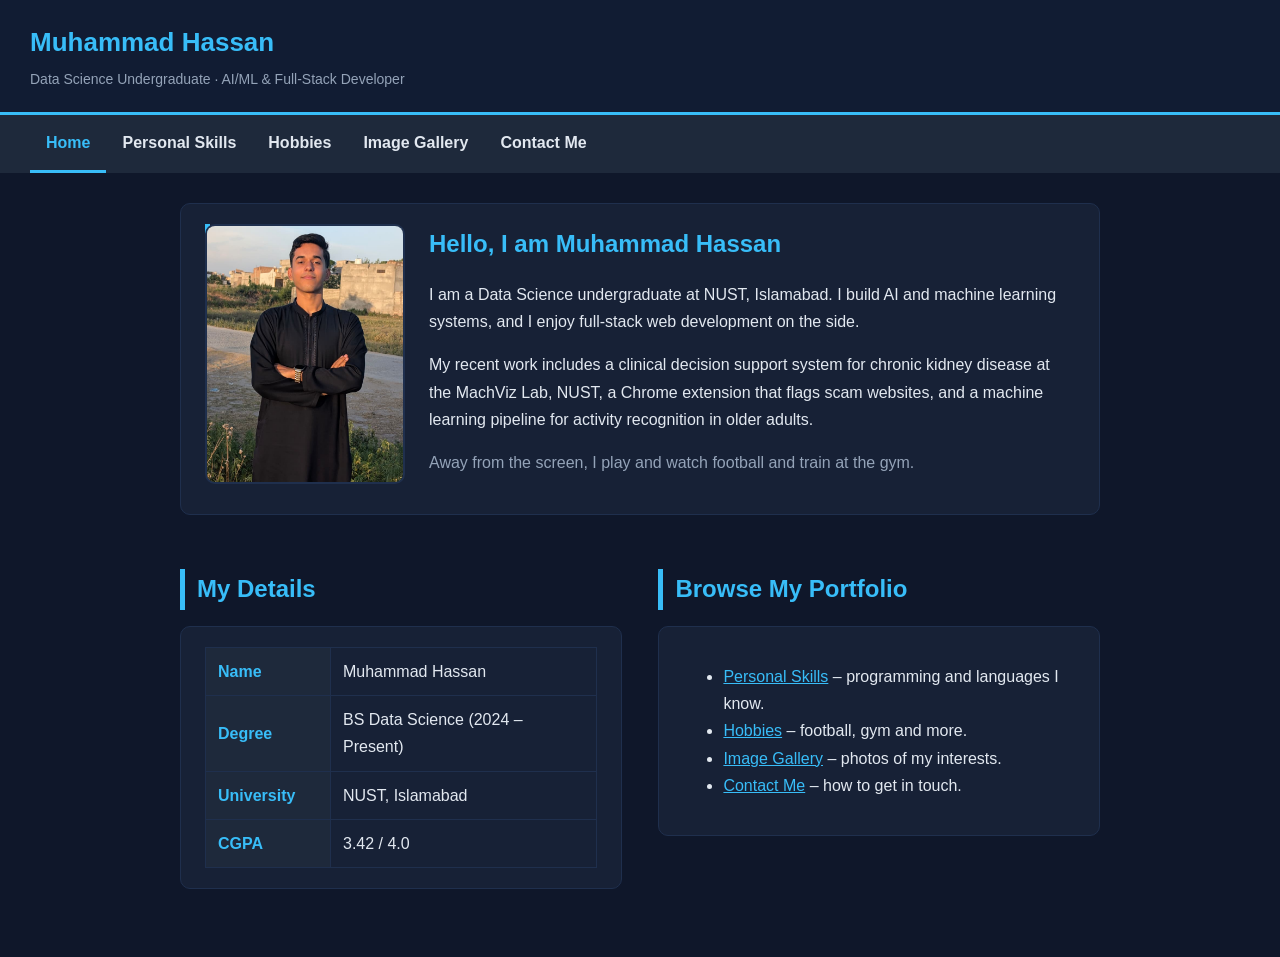
<file: index.html>
<!DOCTYPE html>
<html lang="en">
  <head>
    <meta charset="UTF-8" />
    <meta name="viewport" content="width=device-width, initial-scale=1.0" />
    <title>Home | Muhammad Hassan</title>
    <link rel="stylesheet" href="css/style.css" />
  </head>
  <body>
    <header>
      <h1>Muhammad Hassan</h1>
      <p>Data Science Undergraduate &middot; AI/ML &amp; Full-Stack Developer</p>
    </header>

    <nav class="clearfix">
      <ul class="clearfix">
        <li><a href="index.html" class="active">Home</a></li>
        <li><a href="skills.html">Personal Skills</a></li>
        <li><a href="hobbies.html">Hobbies</a></li>
        <li><a href="gallery.html">Image Gallery</a></li>
        <li><a href="contact.html">Contact Me</a></li>
      </ul>
    </nav>

    <main>
      <div class="card clearfix">
        <img class="profile-photo" src="images/profile.jpeg" alt="Photo of Muhammad Hassan" />
        <h2 class="page-title">Hello, I am Muhammad Hassan</h2>
        <p>
          I am a Data Science undergraduate at NUST, Islamabad. I build AI and machine
          learning systems, and I enjoy full-stack web development on the side.
        </p>
        <p>
          My recent work includes a clinical decision support system for chronic kidney
          disease at the MachViz Lab, NUST, a Chrome extension that flags scam websites,
          and a machine learning pipeline for activity recognition in older adults.
        </p>
        <p class="muted">
          Away from the screen, I play and watch football and train at the gym.
        </p>
      </div>

      <div class="clearfix">
        <div class="col-half">
          <h2>My Details</h2>
          <div class="card">
            <table>
              <tr><th>Name</th><td>Muhammad Hassan</td></tr>
              <tr><th>Degree</th><td>BS Data Science (2024 &ndash; Present)</td></tr>
              <tr><th>University</th><td>NUST, Islamabad</td></tr>
              <tr><th>CGPA</th><td>3.42 / 4.0</td></tr>
            </table>
          </div>
        </div>

        <div class="col-half">
          <h2>Browse My Portfolio</h2>
          <div class="card">
            <ul>
              <li><a href="skills.html">Personal Skills</a> &ndash; programming and languages I know.</li>
              <li><a href="hobbies.html">Hobbies</a> &ndash; football, gym and more.</li>
              <li><a href="gallery.html">Image Gallery</a> &ndash; photos of my interests.</li>
              <li><a href="contact.html">Contact Me</a> &ndash; how to get in touch.</li>
            </ul>
          </div>
        </div>
      </div>
    </main>
  </body>
</html>
</file>
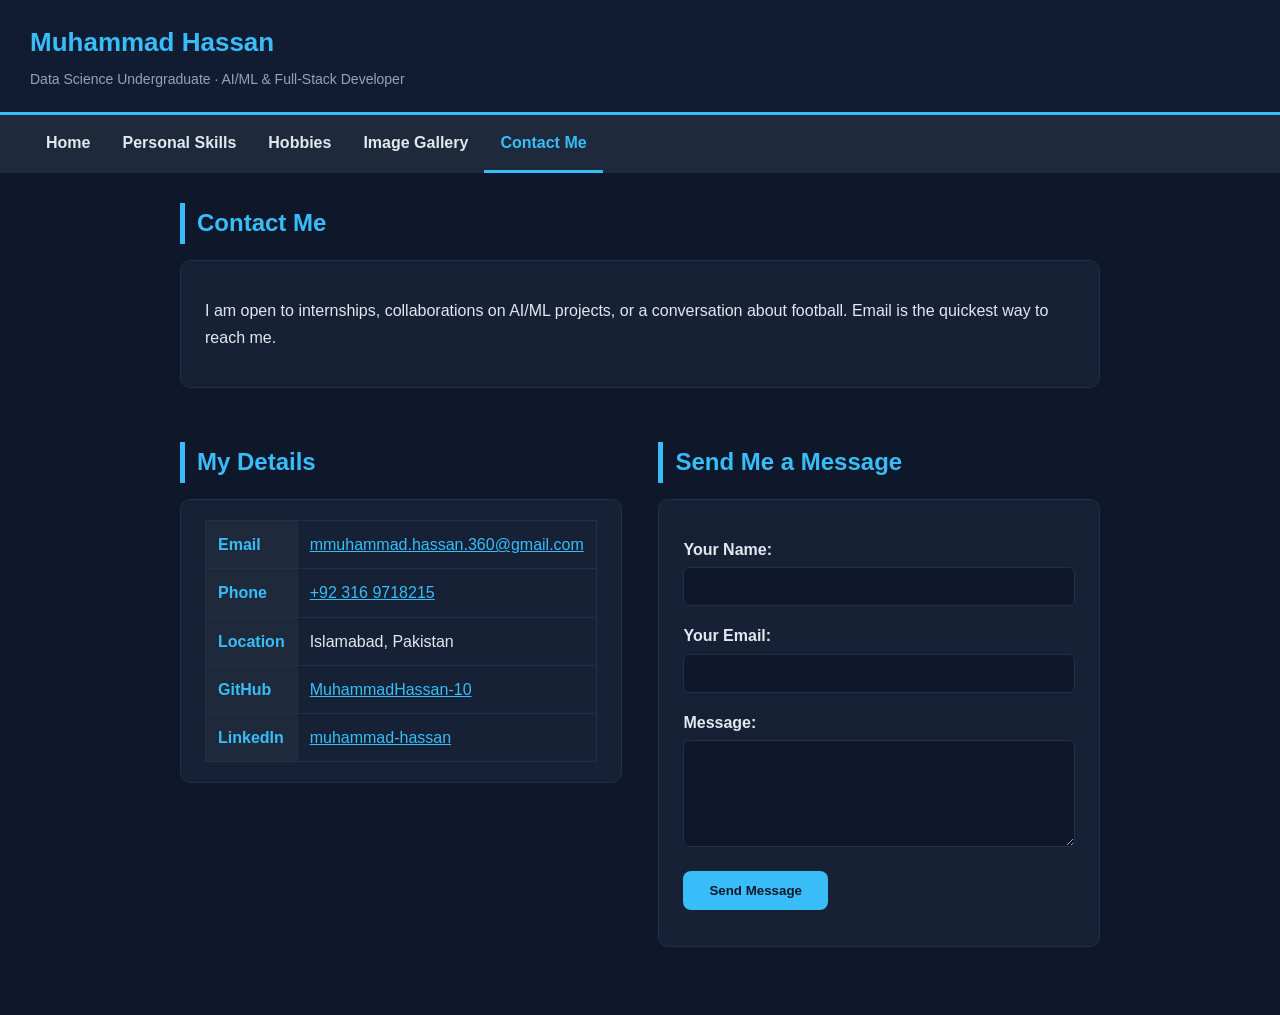
<file: contact.html>
<!DOCTYPE html>
<html lang="en">
  <head>
    <meta charset="UTF-8" />
    <meta name="viewport" content="width=device-width, initial-scale=1.0" />
    <title>Contact | Muhammad Hassan</title>
    <link rel="stylesheet" href="css/style.css" />
  </head>
  <body>
    <header>
      <h1>Muhammad Hassan</h1>
      <p>Data Science Undergraduate &middot; AI/ML &amp; Full-Stack Developer</p>
    </header>

    <nav class="clearfix">
      <ul class="clearfix">
        <li><a href="index.html">Home</a></li>
        <li><a href="skills.html">Personal Skills</a></li>
        <li><a href="hobbies.html">Hobbies</a></li>
        <li><a href="gallery.html">Image Gallery</a></li>
        <li><a href="contact.html" class="active">Contact Me</a></li>
      </ul>
    </nav>

    <main>
      <h2 class="page-title">Contact Me</h2>
      <div class="card">
        <p>
          I am open to internships, collaborations on AI/ML projects, or a conversation
          about football. Email is the quickest way to reach me.
        </p>
      </div>

      <div class="clearfix">
        <div class="col-half">
          <h2>My Details</h2>
          <div class="card">
            <table>
              <tr><th>Email</th><td><a href="mailto:mmuhammad.hassan.360@gmail.com">mmuhammad.hassan.360@gmail.com</a></td></tr>
              <tr><th>Phone</th><td><a href="tel:+923169718215">+92 316 9718215</a></td></tr>
              <tr><th>Location</th><td>Islamabad, Pakistan</td></tr>
              <tr><th>GitHub</th><td><a href="https://github.com/MuhammadHassan-10">MuhammadHassan-10</a></td></tr>
              <tr><th>LinkedIn</th><td><a href="https://linkedin.com/in/muhammad-hassan-02657128b">muhammad-hassan</a></td></tr>
            </table>
          </div>
        </div>

        <div class="col-half">
          <h2>Send Me a Message</h2>
          <div class="card">
            <form action="mailto:mmuhammad.hassan.360@gmail.com" method="post" enctype="text/plain">
              <p>
                <label for="name">Your Name:</label><br />
                <input type="text" id="name" name="name" required />
              </p>
              <p>
                <label for="email">Your Email:</label><br />
                <input type="email" id="email" name="email" required />
              </p>
              <p>
                <label for="message">Message:</label><br />
                <textarea id="message" name="message" rows="5" required></textarea>
              </p>
              <p><input type="submit" value="Send Message" /></p>
            </form>
          </div>
        </div>
      </div>
    </main>
  </body>
</html>
</file>
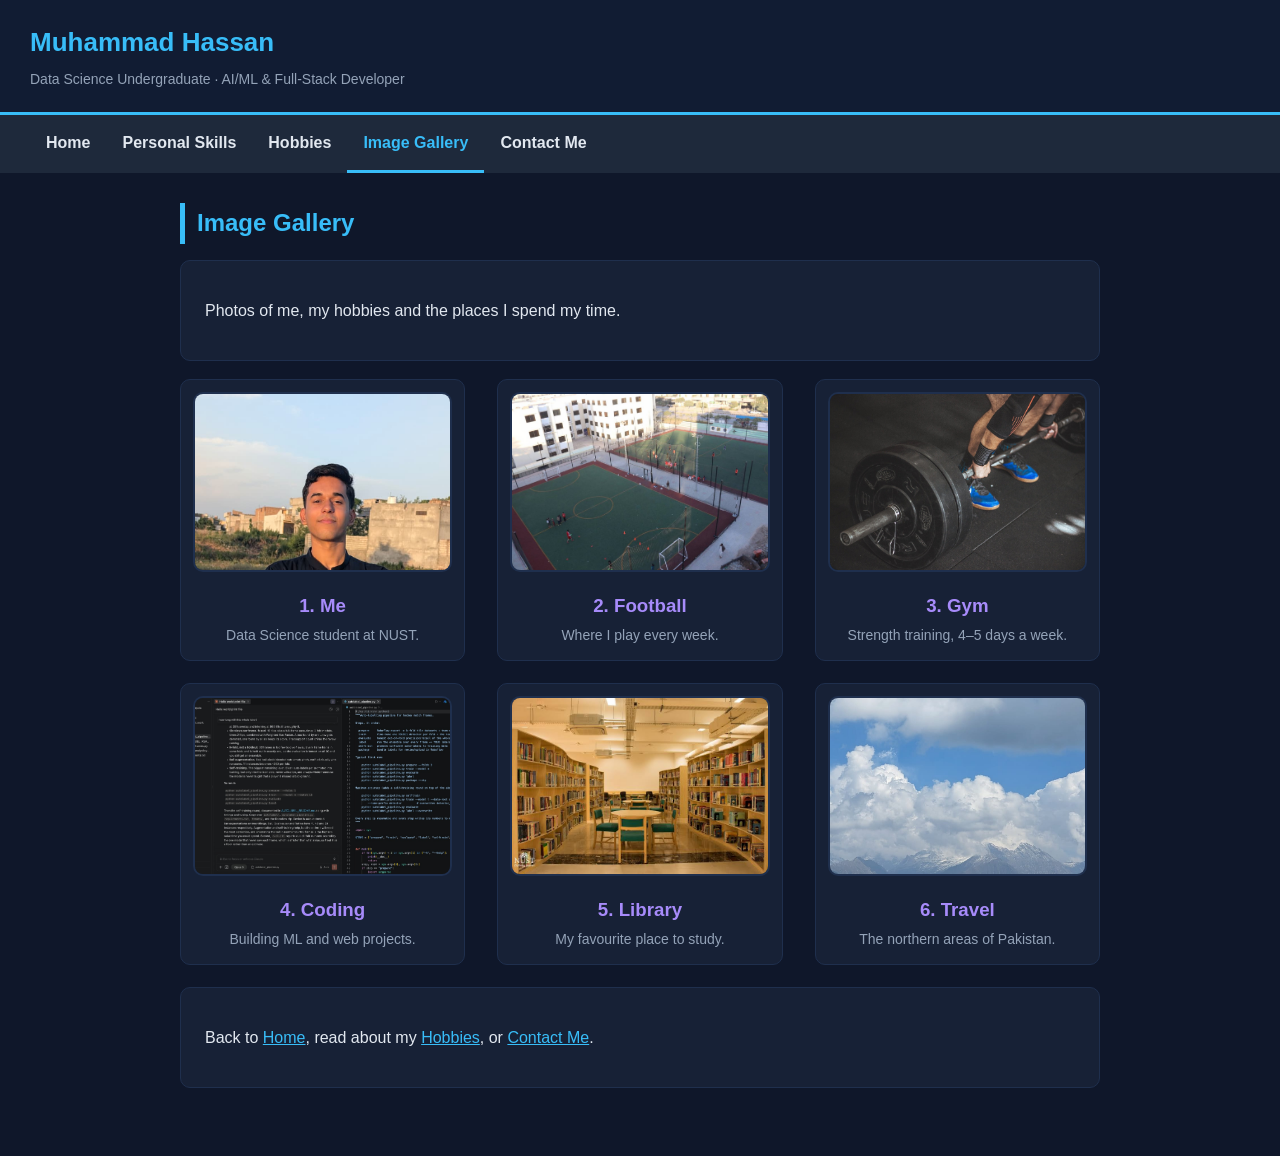
<file: gallery.html>
<!DOCTYPE html>
<html lang="en">
  <head>
    <meta charset="UTF-8" />
    <meta name="viewport" content="width=device-width, initial-scale=1.0" />
    <title>Gallery | Muhammad Hassan</title>
    <link rel="stylesheet" href="css/style.css" />
  </head>
  <body>
    <header>
      <h1>Muhammad Hassan</h1>
      <p>Data Science Undergraduate &middot; AI/ML &amp; Full-Stack Developer</p>
    </header>

    <nav class="clearfix">
      <ul class="clearfix">
        <li><a href="index.html">Home</a></li>
        <li><a href="skills.html">Personal Skills</a></li>
        <li><a href="hobbies.html">Hobbies</a></li>
        <li><a href="gallery.html" class="active">Image Gallery</a></li>
        <li><a href="contact.html">Contact Me</a></li>
      </ul>
    </nav>

    <main>
      <h2 class="page-title">Image Gallery</h2>
      <div class="card">
        <p>Photos of me, my hobbies and the places I spend my time.</p>
      </div>

      <div class="gallery clearfix">
        <div class="gallery-item">
          <img class="portrait" src="images/profile.jpeg" alt="Photo of Muhammad Hassan" />
          <h3>1. Me</h3>
          <p>Data Science student at NUST.</p>
        </div>
        <div class="gallery-item">
          <img src="images/football.jpg" alt="University football ground" />
          <h3>2. Football</h3>
          <p>Where I play every week.</p>
        </div>
        <div class="gallery-item">
          <img src="images/gym.jpg" alt="Barbell at the gym" />
          <h3>3. Gym</h3>
          <p>Strength training, 4&ndash;5 days a week.</p>
        </div>
        <div class="gallery-item">
          <img src="images/coding.jpeg" alt="Code editor with Python code" />
          <h3>4. Coding</h3>
          <p>Building ML and web projects.</p>
        </div>
        <div class="gallery-item">
          <img src="images/lib.jpeg" alt="University library" />
          <h3>5. Library</h3>
          <p>My favourite place to study.</p>
        </div>
        <div class="gallery-item">
          <img class="portrait" src="images/travel.jpeg" alt="Mountains in northern Pakistan" />
          <h3>6. Travel</h3>
          <p>The northern areas of Pakistan.</p>
        </div>
      </div>

      <div class="clear"></div>

      <div class="card">
        <p>
          Back to <a href="index.html">Home</a>, read about my
          <a href="hobbies.html">Hobbies</a>, or <a href="contact.html">Contact Me</a>.
        </p>
      </div>
    </main>
  </body>
</html>
</file>
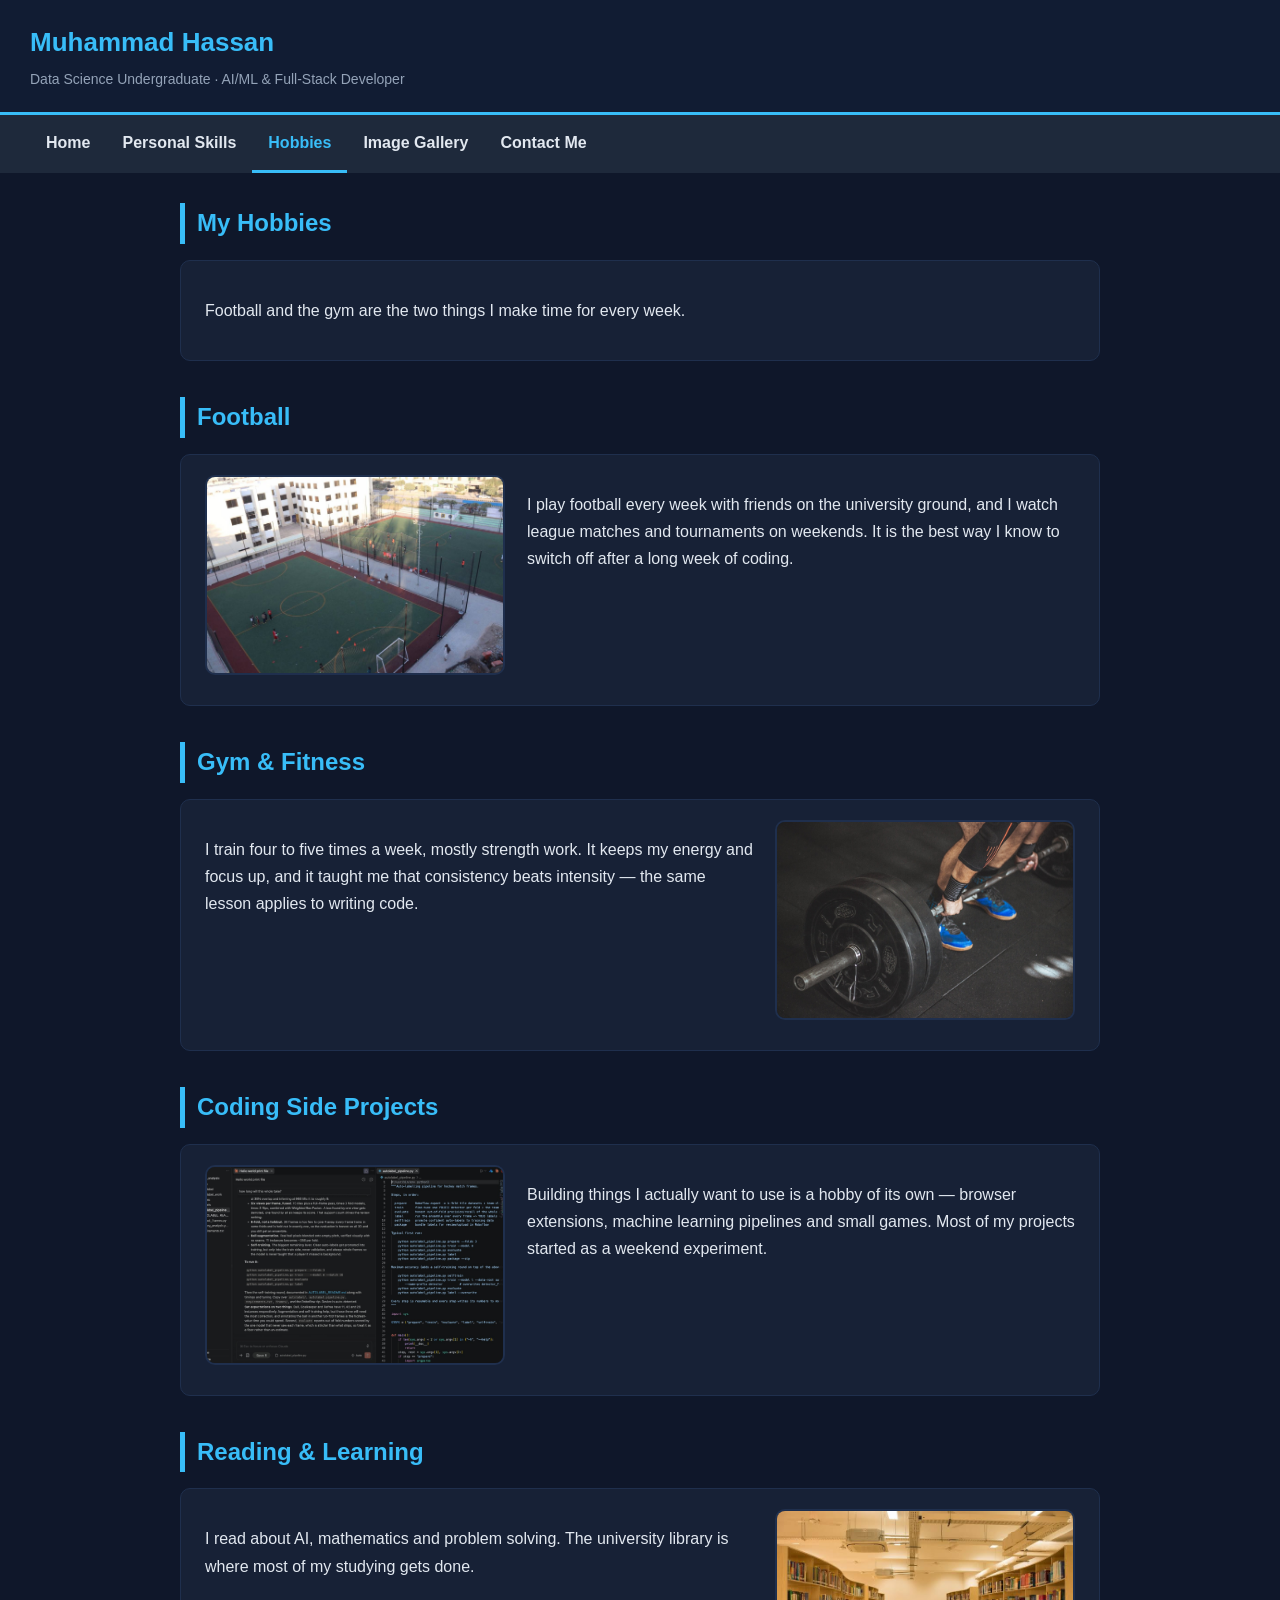
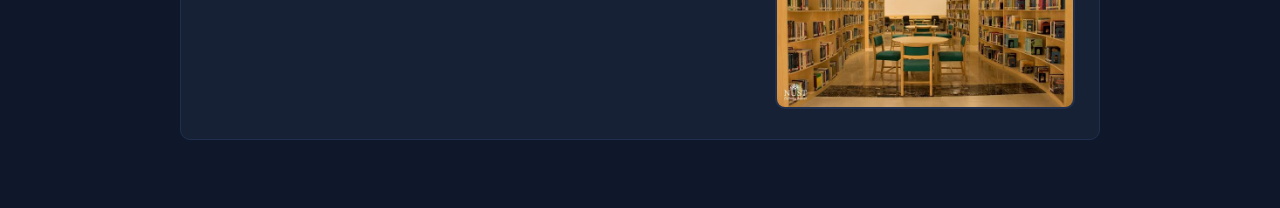
<file: hobbies.html>
<!DOCTYPE html>
<html lang="en">
  <head>
    <meta charset="UTF-8" />
    <meta name="viewport" content="width=device-width, initial-scale=1.0" />
    <title>Hobbies | Muhammad Hassan</title>
    <link rel="stylesheet" href="css/style.css" />
  </head>
  <body>
    <header>
      <h1>Muhammad Hassan</h1>
      <p>Data Science Undergraduate &middot; AI/ML &amp; Full-Stack Developer</p>
    </header>

    <nav class="clearfix">
      <ul class="clearfix">
        <li><a href="index.html">Home</a></li>
        <li><a href="skills.html">Personal Skills</a></li>
        <li><a href="hobbies.html" class="active">Hobbies</a></li>
        <li><a href="gallery.html">Image Gallery</a></li>
        <li><a href="contact.html">Contact Me</a></li>
      </ul>
    </nav>

    <main>
      <h2 class="page-title">My Hobbies</h2>
      <div class="card">
        <p>Football and the gym are the two things I make time for every week.</p>
      </div>

      <h2>Football</h2>
      <div class="card clearfix">
        <img class="float-left" src="images/football.jpg" alt="Football ground at my university" />
        <p>
          I play football every week with friends on the university ground, and I watch
          league matches and tournaments on weekends. It is the best way I know to switch
          off after a long week of coding.
        </p>
      </div>

      <h2>Gym &amp; Fitness</h2>
      <div class="card clearfix">
        <img class="float-right" src="images/gym.jpg" alt="Barbell loaded with weight plates at the gym" />
        <p>
          I train four to five times a week, mostly strength work. It keeps my energy and
          focus up, and it taught me that consistency beats intensity &mdash; the same
          lesson applies to writing code.
        </p>
      </div>

      <h2>Coding Side Projects</h2>
      <div class="card clearfix">
        <img class="float-left" src="images/coding.jpeg" alt="Code editor with a Python machine learning script" />
        <p>
          Building things I actually want to use is a hobby of its own &mdash; browser
          extensions, machine learning pipelines and small games. Most of my projects
          started as a weekend experiment.
        </p>
      </div>

      <h2>Reading &amp; Learning</h2>
      <div class="card clearfix">
        <img class="float-right" src="images/lib.jpeg" alt="University library reading area" />
        <p>
          I read about AI, mathematics and problem solving. The university library is
          where most of my studying gets done.
        </p>
      </div>
    </main>
  </body>
</html>
</file>
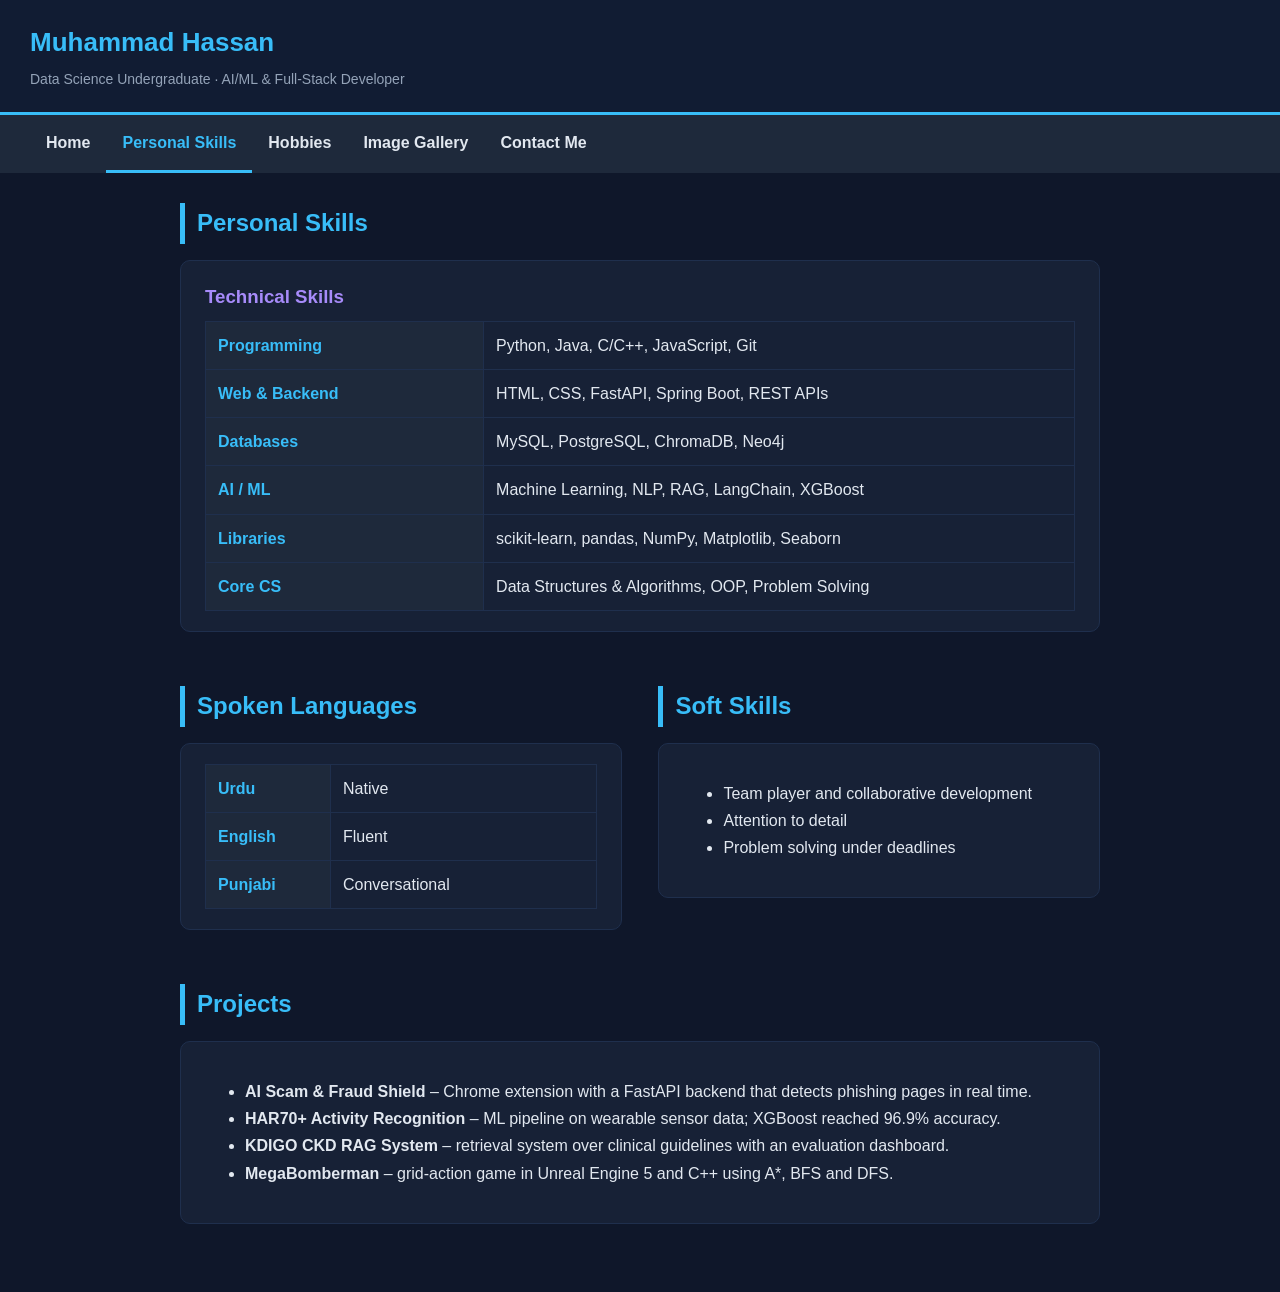
<file: skills.html>
<!DOCTYPE html>
<html lang="en">
  <head>
    <meta charset="UTF-8" />
    <meta name="viewport" content="width=device-width, initial-scale=1.0" />
    <title>Skills | Muhammad Hassan</title>
    <link rel="stylesheet" href="css/style.css" />
  </head>
  <body>
    <header>
      <h1>Muhammad Hassan</h1>
      <p>Data Science Undergraduate &middot; AI/ML &amp; Full-Stack Developer</p>
    </header>

    <nav class="clearfix">
      <ul class="clearfix">
        <li><a href="index.html">Home</a></li>
        <li><a href="skills.html" class="active">Personal Skills</a></li>
        <li><a href="hobbies.html">Hobbies</a></li>
        <li><a href="gallery.html">Image Gallery</a></li>
        <li><a href="contact.html">Contact Me</a></li>
      </ul>
    </nav>

    <main>
      <h2 class="page-title">Personal Skills</h2>

      <div class="card">
        <h3>Technical Skills</h3>
        <table>
          <tr><th>Programming</th><td>Python, Java, C/C++, JavaScript, Git</td></tr>
          <tr><th>Web &amp; Backend</th><td>HTML, CSS, FastAPI, Spring Boot, REST APIs</td></tr>
          <tr><th>Databases</th><td>MySQL, PostgreSQL, ChromaDB, Neo4j</td></tr>
          <tr><th>AI / ML</th><td>Machine Learning, NLP, RAG, LangChain, XGBoost</td></tr>
          <tr><th>Libraries</th><td>scikit-learn, pandas, NumPy, Matplotlib, Seaborn</td></tr>
          <tr><th>Core CS</th><td>Data Structures &amp; Algorithms, OOP, Problem Solving</td></tr>
        </table>
      </div>

      <div class="clearfix">
        <div class="col-half">
          <h2>Spoken Languages</h2>
          <div class="card">
            <table>
              <tr><th>Urdu</th><td>Native</td></tr>
              <tr><th>English</th><td>Fluent</td></tr>
              <tr><th>Punjabi</th><td>Conversational</td></tr>
            </table>
          </div>
        </div>

        <div class="col-half">
          <h2>Soft Skills</h2>
          <div class="card">
            <ul>
              <li>Team player and collaborative development</li>
              <li>Attention to detail</li>
              <li>Problem solving under deadlines</li>
            </ul>
          </div>
        </div>
      </div>

      <h2>Projects</h2>
      <div class="card">
        <ul>
          <li><strong>AI Scam &amp; Fraud Shield</strong> &ndash; Chrome extension with a FastAPI
              backend that detects phishing pages in real time.</li>
          <li><strong>HAR70+ Activity Recognition</strong> &ndash; ML pipeline on wearable sensor
              data; XGBoost reached 96.9% accuracy.</li>
          <li><strong>KDIGO CKD RAG System</strong> &ndash; retrieval system over clinical
              guidelines with an evaluation dashboard.</li>
          <li><strong>MegaBomberman</strong> &ndash; grid-action game in Unreal Engine 5 and C++
              using A*, BFS and DFS.</li>
        </ul>
      </div>
    </main>
  </body>
</html>
</file>
<file: css/style.css>
/* ==========================================================
   Muhammad Hassan - Personal Portfolio
   CS313 Web Engineering - Lab 3
   One external stylesheet shared by every page.
   Layouts use float and clear only (no flexbox, grid or frameworks).
   ========================================================== */

/* ---------- 1. Base: fonts, colours, spacing ---------- */
* {
  box-sizing: border-box;
}

body {
  margin: 0;
  font-family: "Segoe UI", Arial, Helvetica, sans-serif;
  font-size: 16px;
  line-height: 1.7;
  background-color: #0f172a;
  color: #e2e8f0;
}

a {
  color: #38bdf8;
}

a:hover {
  color: #7dd3fc;
}

h2 {
  color: #38bdf8;
  border-left: 5px solid #38bdf8;
  padding-left: 12px;
  margin: 36px 0 16px 0;
}

h2.page-title {
  margin-top: 0;
}

h3 {
  color: #a78bfa;
  margin: 0 0 8px 0;
}

.muted {
  color: #94a3b8;
}

/* ---------- 2. Clearing floats ---------- */
/* Any container holding floated children gets this class so it
   stretches around them instead of collapsing to zero height. */
.clearfix::after {
  content: "";
  display: table;
  clear: both;
}

/* An explicit spacer that starts a fresh line below floats. */
.clear {
  clear: both;
}

/* ---------- 3. Header ---------- */
header {
  background-color: #111c33;
  border-bottom: 3px solid #38bdf8;
  padding: 20px 30px;
}

header h1 {
  margin: 0;
  font-size: 26px;
  color: #38bdf8;
}

header p {
  margin: 4px 0 0 0;
  color: #94a3b8;
  font-size: 14px;
}

/* ---------- 4. Navigation: horizontal links using float ---------- */
nav {
  background-color: #1e293b;
  padding: 0 30px;
}

nav ul {
  list-style: none;
  margin: 0;
  padding: 0;
}

nav li {
  float: left;
}

nav a {
  display: block;
  padding: 14px 16px;
  color: #e2e8f0;
  text-decoration: none;
  font-weight: bold;
  border-bottom: 3px solid transparent;
}

nav a:hover {
  background-color: #334155;
  color: #ffffff;
}

nav a.active {
  color: #38bdf8;
  border-bottom-color: #38bdf8;
}

/* ---------- 5. Main content area and cards ---------- */
main {
  max-width: 960px;
  margin: 0 auto;
  padding: 30px 20px 50px 20px;
}

.card {
  background-color: #172136;
  border: 1px solid #1f2f4d;
  border-radius: 10px;
  padding: 20px 24px;
  margin-bottom: 18px;
}

/* ---------- 6. Images ---------- */
img {
  max-width: 100%;
  border: 2px solid #1f2f4d;
  border-radius: 10px;
}

/* Profile photo on the home page: floats left, text wraps beside it */
.profile-photo {
  float: left;
  width: 200px;
  height: 260px;
  object-fit: cover;
  margin: 0 24px 10px 0;
}

/* Hobby images alternate sides: left, right, left ... */
.float-left {
  float: left;
  width: 300px;
  height: 200px;
  object-fit: cover;
  margin: 0 22px 10px 0;
}

.float-right {
  float: right;
  width: 300px;
  height: 200px;
  object-fit: cover;
  margin: 0 0 10px 22px;
}

/* ---------- 7. Two side-by-side columns using float ---------- */
.col-half {
  float: left;
  width: 48%;
}

.col-half + .col-half {
  float: right;
}

/* ---------- 8. Tables ---------- */
table {
  width: 100%;
  border-collapse: collapse;
}

th,
td {
  border: 1px solid #1f2f4d;
  padding: 10px 12px;
  text-align: left;
}

th {
  background-color: #1e293b;
  color: #38bdf8;
  width: 32%;
}

/* ---------- 9. Image gallery: three floated items per row ---------- */
.gallery-item {
  float: left;
  width: 31%;
  margin: 0 3.5% 22px 0;
  text-align: center;
  background-color: #172136;
  border: 1px solid #1f2f4d;
  border-radius: 10px;
  padding: 12px;
}

/* The third item in each row has no right margin... */
.gallery-item:nth-child(3n) {
  margin-right: 0;
}

/* ...and the first item of each new row clears the row above,
   so items of different heights never snag on each other. */
.gallery-item:nth-child(3n + 1) {
  clear: left;
}

.gallery-item img {
  width: 100%;
  height: 180px;
  object-fit: cover;
}

/* keep faces in portrait photos inside the crop */
.gallery-item img.portrait {
  object-position: center top;
}

.gallery-item h3 {
  margin: 10px 0 2px 0;
}

.gallery-item p {
  margin: 0;
  color: #94a3b8;
  font-size: 14px;
}

/* ---------- 10. Contact form ---------- */
label {
  font-weight: bold;
}

input[type="text"],
input[type="email"],
textarea {
  width: 100%;
  padding: 10px;
  margin-top: 4px;
  border: 1px solid #1f2f4d;
  border-radius: 6px;
  background-color: #0f172a;
  color: #e2e8f0;
  font-family: inherit;
  font-size: 15px;
}

input[type="submit"] {
  background-color: #38bdf8;
  color: #0f172a;
  font-weight: bold;
  padding: 12px 26px;
  border: none;
  border-radius: 8px;
  cursor: pointer;
}

input[type="submit"]:hover {
  background-color: #7dd3fc;
}

/* ---------- 11. Small screens: stack floated items ---------- */
@media (max-width: 700px) {
  nav {
    padding: 0 10px;
  }

  nav a {
    padding: 10px 10px;
    font-size: 14px;
  }

  .profile-photo,
  .float-left,
  .float-right,
  .col-half,
  .col-half + .col-half {
    float: none;
    display: block;
    width: 100%;
    margin: 0 0 16px 0;
  }

  .profile-photo {
    height: auto;
    max-width: 260px;
  }

  .gallery-item,
  .gallery-item:nth-child(3n) {
    width: 48%;
    margin: 0 4% 18px 0;
  }

  .gallery-item:nth-child(3n + 1) {
    clear: none;
  }

  .gallery-item:nth-child(2n) {
    margin-right: 0;
  }

  .gallery-item:nth-child(2n + 1) {
    clear: left;
  }
}
</file>
